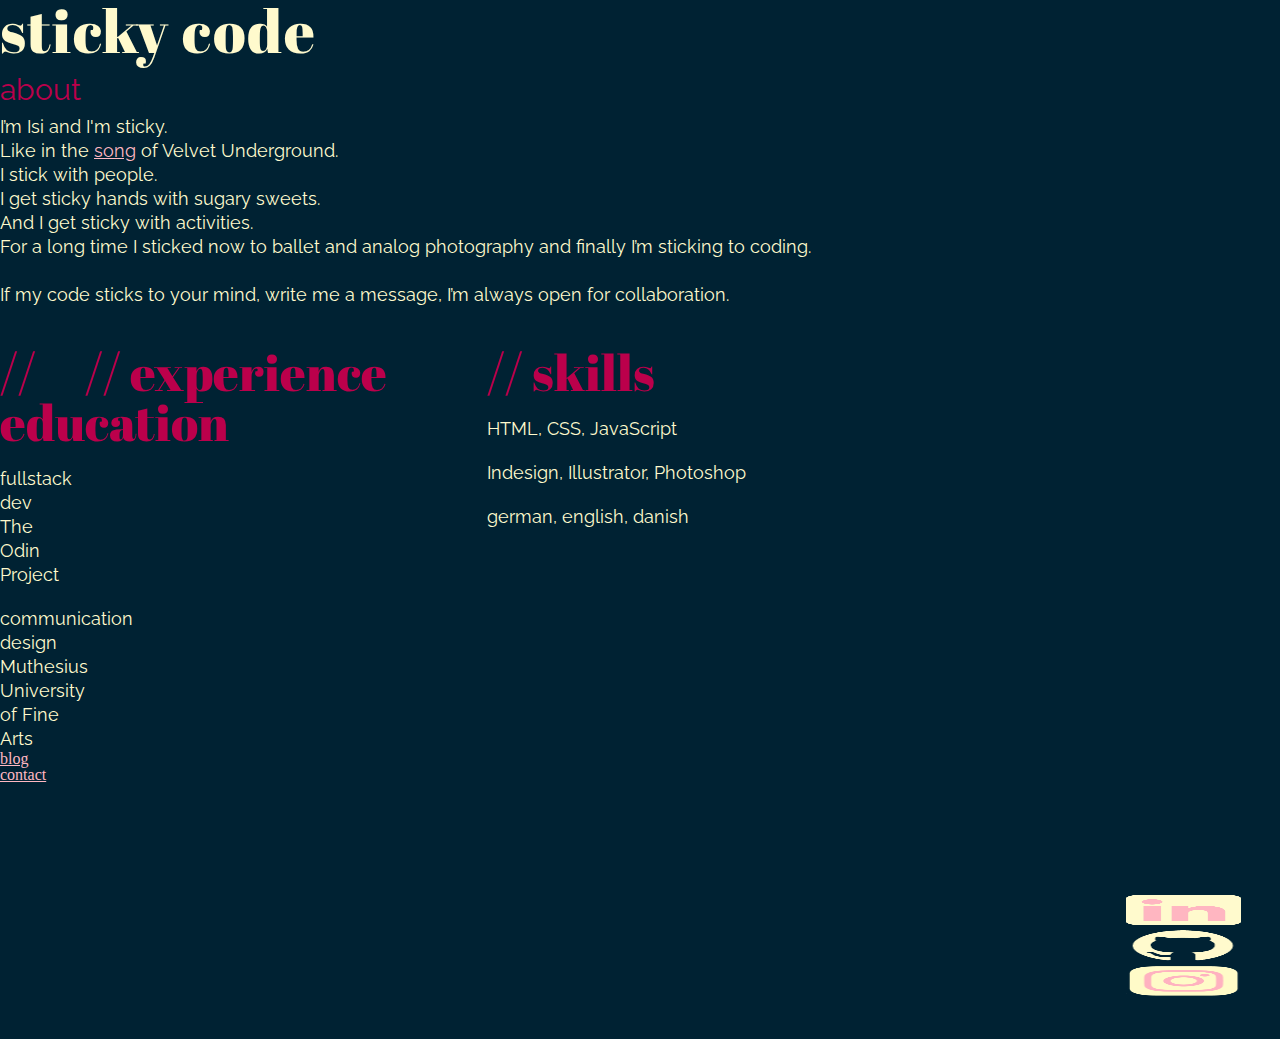
<file: about-me.html>
<!DOCTYPE html>
<html>
<head>
  <meta charset="UTF-8">
  <meta http-equiv="X-UA-Compatible" content="IE=edge">
  <meta name="viewport" content="width=device-width, initial-scale=1.0">
  <title>About me</title>
  <script src="about-me.js" defer></script>
  <link rel="stylesheet" href="debbojangles.css">
  <style>@import url('https://fonts.googleapis.com/css2?family=Abril+Fatface&family=Raleway:wght@300;400&display=swap');</style>

</head>

<body>  
  
        <header class="spacer layer1">
            <h1>sticky code</h1>
        </header>
        <h2>about</h2>
        <div class="sub">
            <p>I’m Isi and I'm sticky. </br>Like in the <a href="https://www.youtube.com/watch?v=Bs0Cc2NnsRU" target="_blank">song</a> of Velvet Underground. </br>I stick with people. </br>I get sticky hands with sugary sweets. </br>And I get sticky with activities. </br>For a long time I sticked now to ballet and analog photography and finally I’m sticking to coding. </br></br>If my code sticks to your mind, write me a message, I’m always open for collaboration.</p>       
        </div>
        <main>
            <div class="tile">
                <h3>// education</h3>
                    <p>fullstack dev<br>The Odin Project</p>
                    <p>communication design<br>Muthesius University of Fine Arts</p>
            </div>

            <div class="tile">
                <h3>// experience</h3>
                    <p></p>
            </div>

            <div class="tile">
                <h3>// skills</h3>
                    <p>HTML, CSS, JavaScript</p>
                    <p>Indesign, Illustrator, Photoshop</p>
                    <p>german, english, danish</p>
            </div>
        </main>

    <footer class="footer">
        <div class="footerul">
            <a href="blog.html" class="footerli">blog</a>
            <a href="mailto:someone@example.com" class="footerli">contact</a>
        </div>
         <div class="icons">
            <a class="icon" href="https://de.linkedin.com/in/isabel-heidekorn" target="_blank" ><img src="./img/LinkedIn_icon.png" width="30px" height="30px" loading="lazy"></a>
            <a class="icon" href="https://github.com/goobergirl87" target="_blank" ><img src="./img/GitHub.png" width="35px" height="35px" loading="lazy"></a>
            <a class="icon" href="https://www.instagram.com/isabel_heidekorn/" target="_blank" ><img src="./img/Insta.png" width="30px" height="30px" loading="lazy"></a>
        </div>
    </footer>
</body>
</html>
</file>
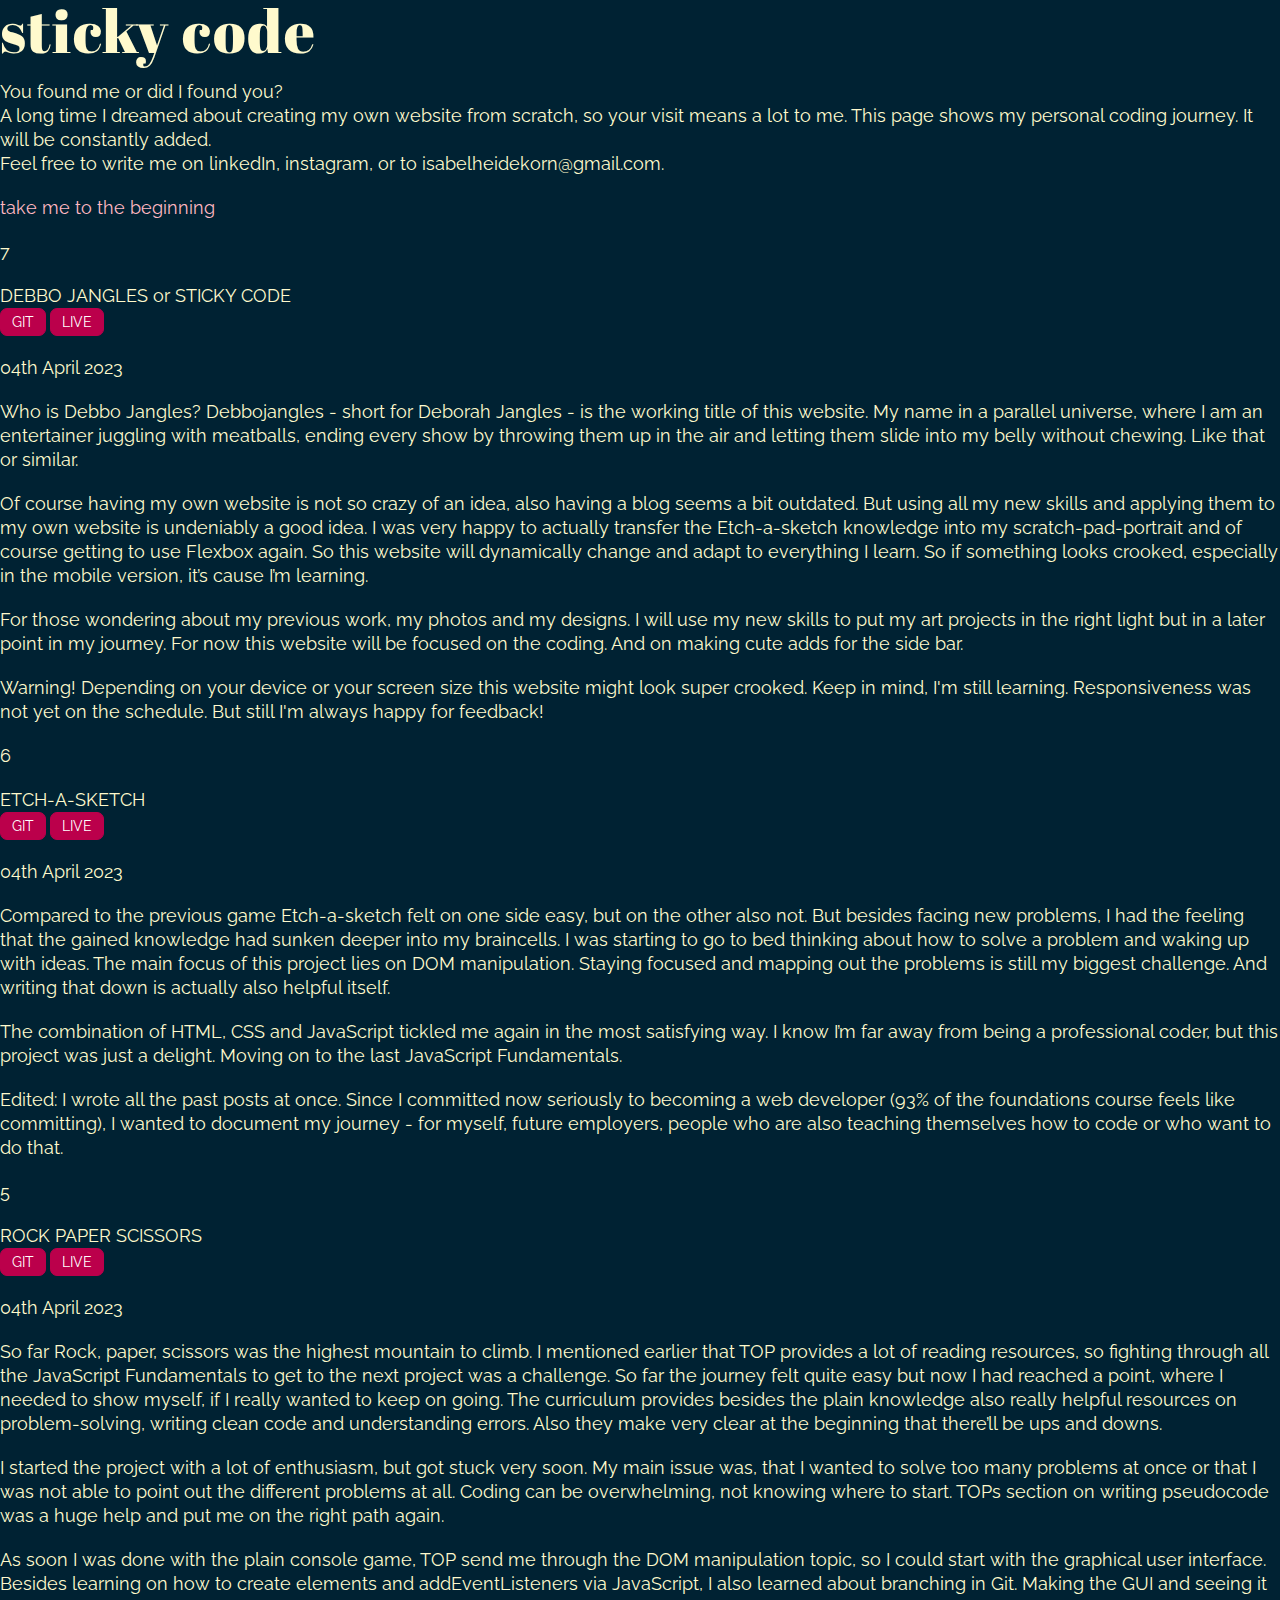
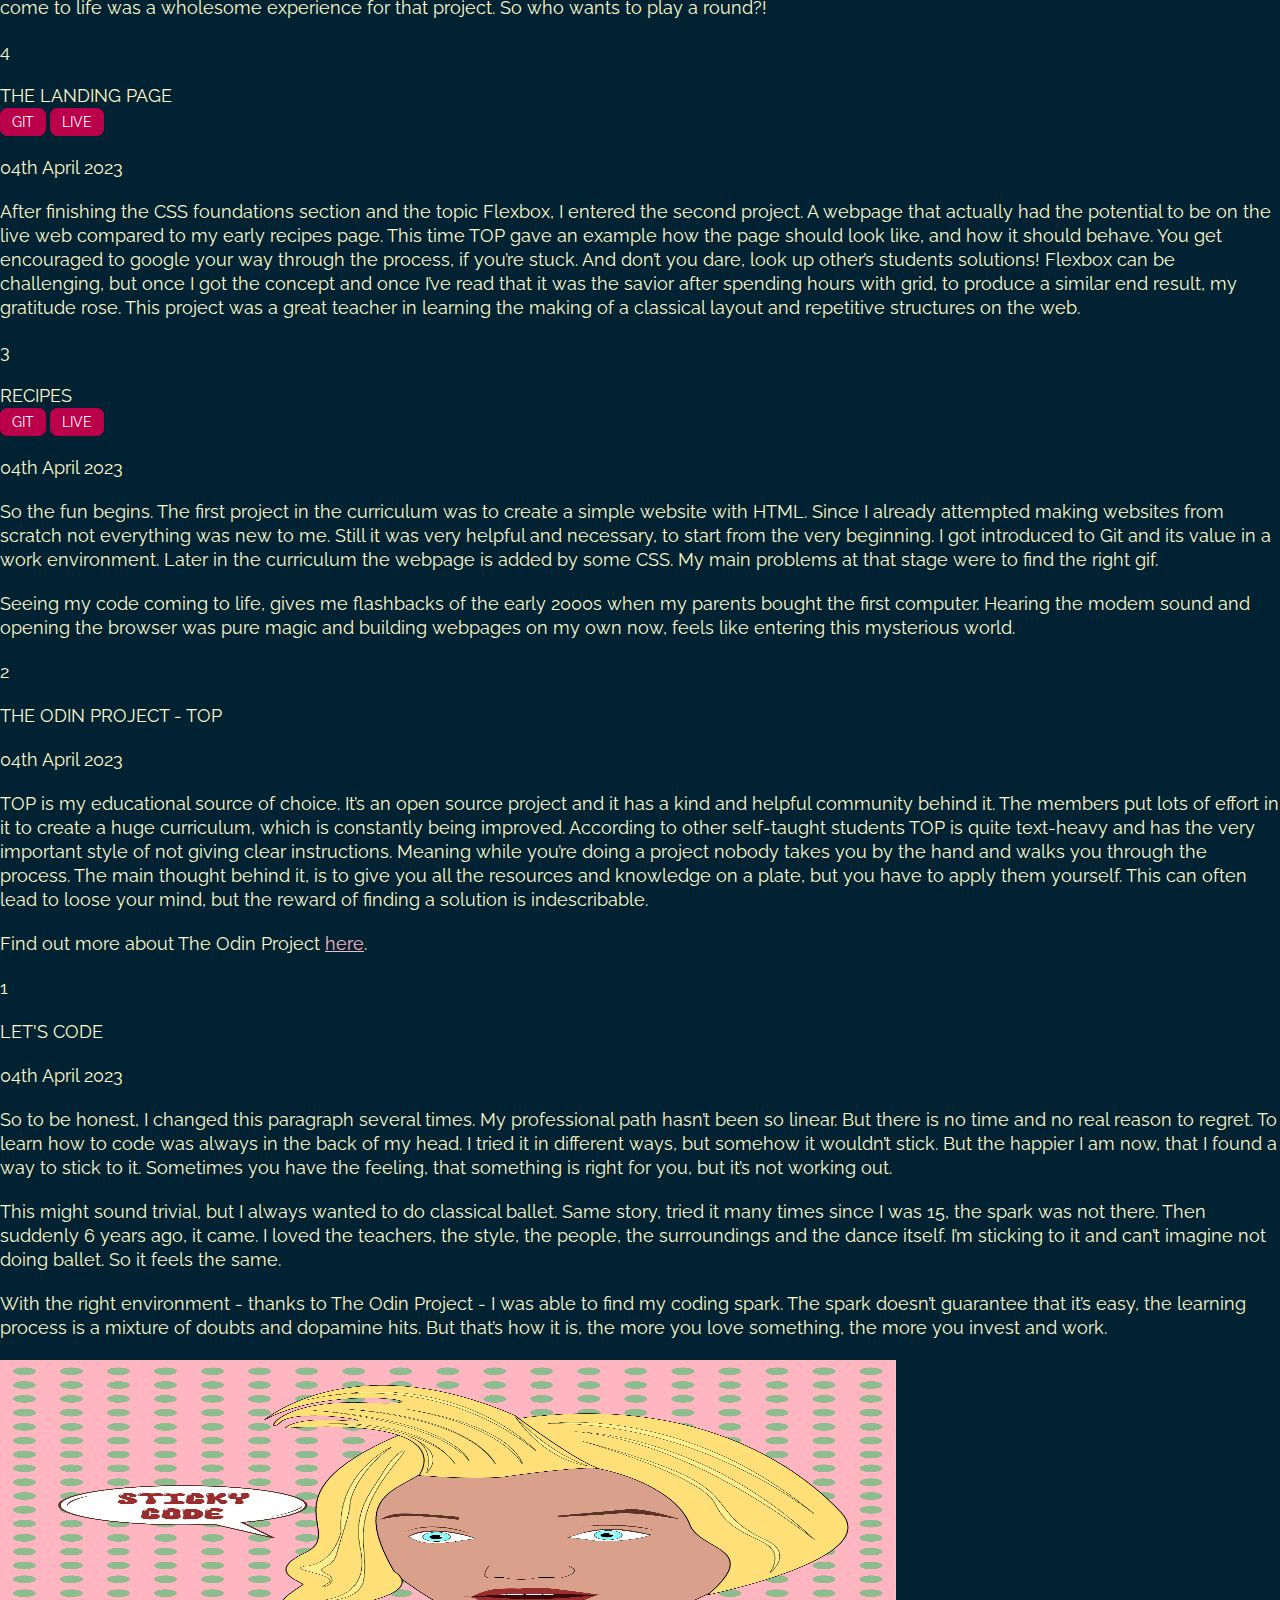
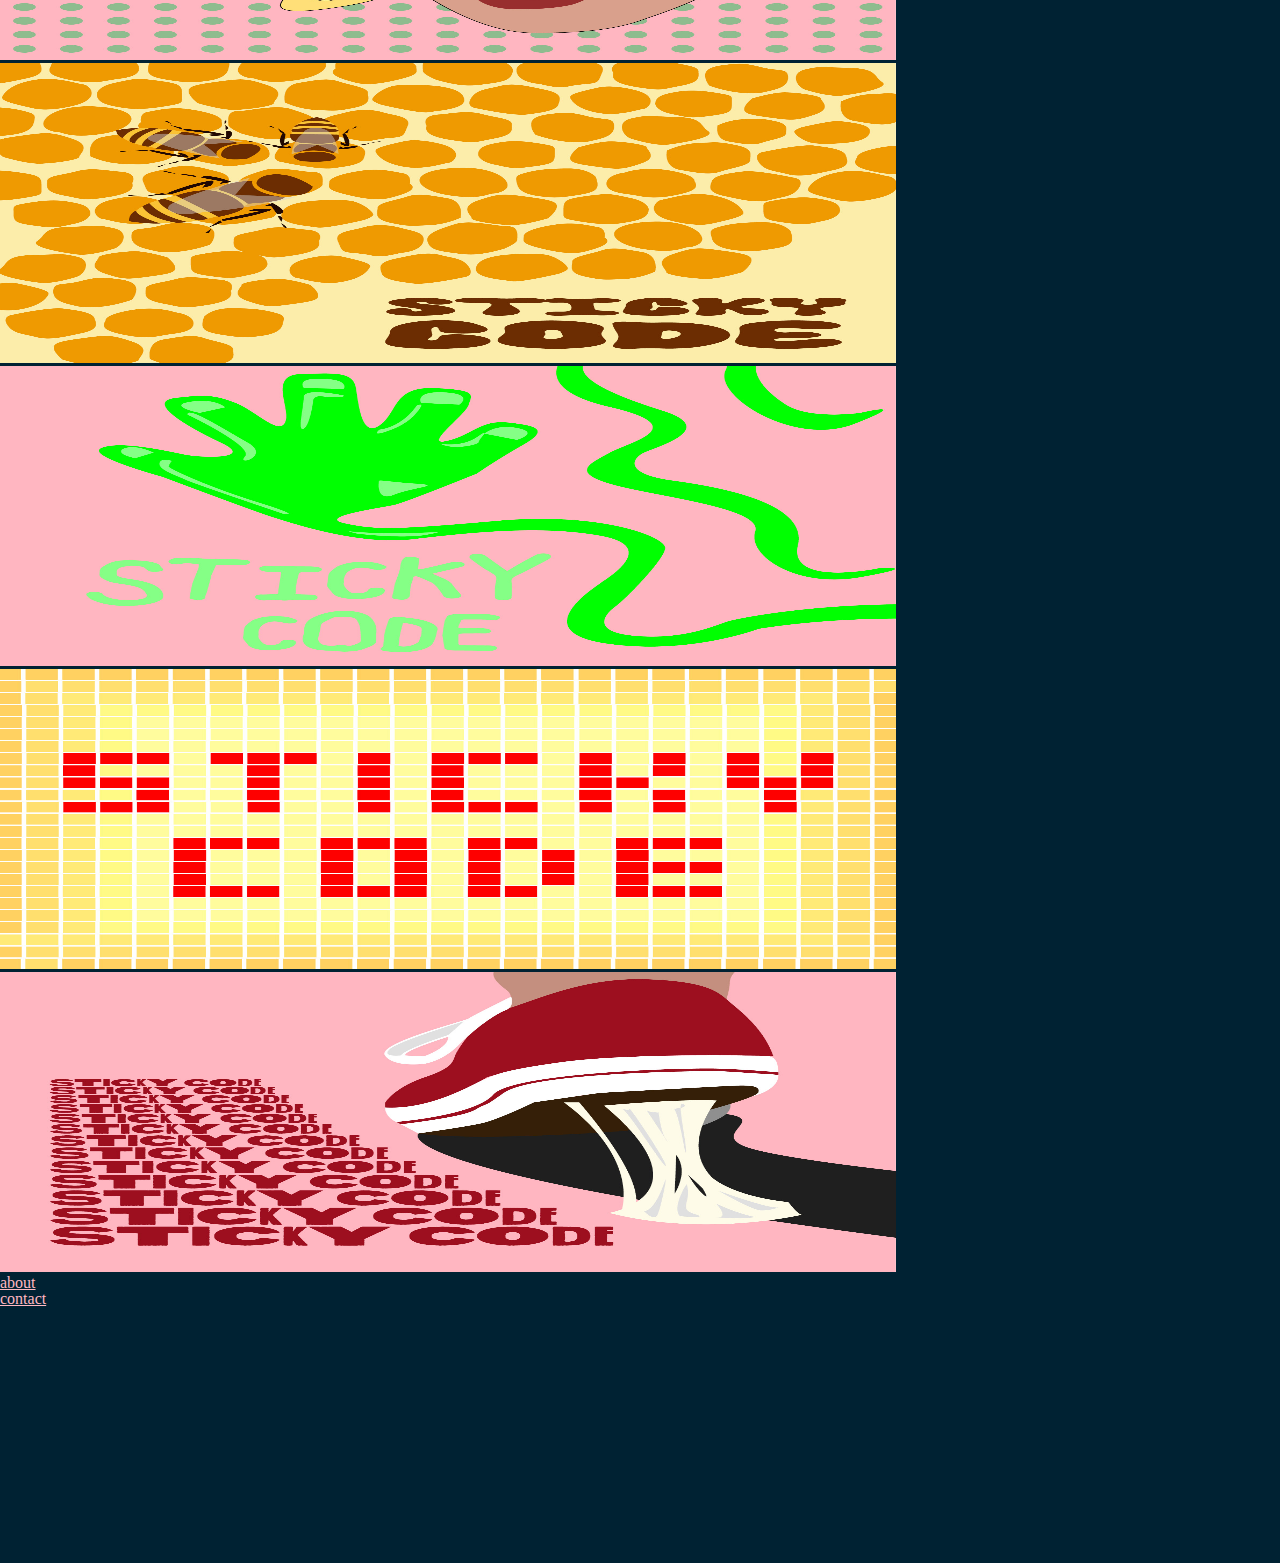
<file: blog.html>
<!DOCTYPE html>
<html>
<head>
  <meta charset="UTF-8">
  <meta http-equiv="X-UA-Compatible" content="IE=edge">
  <meta name="viewport" content="width=device-width, initial-scale=1.0">
  <title>Sticky Blog</title>
  <script src="debbojangles.js" defer></script>
  <link rel="stylesheet" href="debbojangles.css">
  <style>@import url('https://fonts.googleapis.com/css2?family=Abril+Fatface&family=Raleway:wght@300;400&display=swap');</style>
</head>
<body>
    
    <header class="spacer layer3">
        <h1>sticky code</h1>
    </header>
    <div class="sub">
        <p>You found me or did I found you? <br> A long time I dreamed about creating my own website from scratch, so your visit means a lot to me. This page shows my personal coding journey. It will be constantly added. <br>Feel free to write me on linkedIn, instagram, or to isabelheidekorn@gmail.com.</p>
        <p><a id="start">take me to the beginning</a></p>    
    </div>

<div class="middle">

    <div class="main-blog">

        <div class="postconstruct">

            <div class="pcleft">

                <div class="postfirstrow">

                    <div class="postfirstrow-left">
                        <p class="postnumber">7</p>
                        <p class="posttitle">DEBBO JANGLES or STICKY CODE</p>
                    </div>

                    <div class="postfirstrow-right">
                        <a class="button" href="https://github.com/goobergirl87/Debbojangles" target="_blank">GIT</a>
                        <a class="button" href="https://goobergirl87.github.io/odin_new_recipes/" target="_blank">LIVE</a>
                    </div>
                </div>

                <p class="date">04th April 2023</p>
                <p class="posttext">Who is <b>Debbo Jangles</b>? Debbojangles - short for Deborah Jangles - is the working title of this website. My name in a parallel universe, where I am an entertainer juggling with meatballs, ending every show by throwing them up in the air and letting them slide into my belly without chewing. Like that or similar. </p>    
                <p class="posttext">Of course having my own website is not so crazy of an idea, also having a <b>blog</b> seems a bit outdated. But using all my new skills and applying them to my own website is undeniably a good idea. I was very happy to actually transfer the Etch-a-sketch knowledge into my scratch-pad-portrait and of course getting to use Flexbox again. So this website will dynamically change and adapt to everything I learn. So if something looks crooked, especially in the mobile version, it’s cause I’m learning.</p>    
                <p class="posttext">For those wondering about my previous work, my photos and my designs. I will use my new skills to put my art projects in the right light but in a later point in my journey. For now this website will be focused on the coding. And on making cute adds for the side bar.  </p>    
                <p class="posttext"><b>Warning!</b> Depending on your device or your screen size this website might look super crooked. Keep in mind, I'm still learning. Responsiveness was not yet on the schedule. But still I'm always happy for feedback!</p>    

            </div>
        </div>

        <div class="postconstruct">

            <div class="pcleft">

                <div class="postfirstrow">

                    <div class="postfirstrow-left">
                        <p class="postnumber">6</p>
                        <p class="posttitle">ETCH-A-SKETCH</p>
                    </div>

                    <div class="postfirstrow-right">
                        <a class="button" href="https://github.com/goobergirl87/Etch-A-Sketch" target="_blank">GIT</a>
                        <a class="button" href="https://goobergirl87.github.io/Etch-A-Sketch/   " target="_blank">LIVE</a>
                    </div>
                </div>

                <p class="date">04th April 2023</p>
                <p class="posttext">Compared to the previous game Etch-a-sketch felt on one side easy, but on the other also not. But besides facing new problems, I had the feeling that the gained knowledge had sunken deeper into my braincells. I was starting to go to bed thinking about how to solve a problem and waking up with ideas. The main focus of this project lies on <b>DOM manipulation</b>. Staying focused and mapping out the problems is still my biggest challenge. And writing that down is actually also helpful itself. </p>    
                <p class="posttext">The combination of HTML, CSS and JavaScript tickled me again in the most satisfying way. I know I’m far away from being a professional coder, but this project was just a delight. Moving on to the last JavaScript Fundamentals.</p>    
                <p class="posttext">Edited: I wrote all the past posts at once. Since I committed now seriously to becoming a web developer (93% of the foundations course feels like committing), I wanted to document my journey - for myself, future employers, people who are also teaching themselves how to code or who want to do that.</p>    

            </div>
        </div>

        <div class="postconstruct">

            <div class="pcleft">

                <div class="postfirstrow">

                    <div class="postfirstrow-left">
                        <p class="postnumber">5</p>
                        <p class="posttitle">ROCK PAPER SCISSORS</p>
                    </div>

                    <div class="postfirstrow-right">
                        <a class="button" href="https://github.com/goobergirl87/Rock-Paper-Scissors" target="_blank">GIT</a>
                        <a class="button" href="https://goobergirl87.github.io/Rock-Paper-Scissors/" target="_blank">LIVE</a>
                    </div>
                </div>

                <p class="date">04th April 2023</p>
                <p class="posttext">So far Rock, paper, scissors was the highest mountain to climb. I mentioned earlier that TOP provides a lot of reading resources, so fighting through all the JavaScript Fundamentals to get to the next project was a challenge. So far the journey felt quite easy but now I had reached a point, where I needed to show myself, if I really wanted to keep on going. The curriculum provides besides the plain knowledge also really helpful resources on <b>problem-solving, writing clean code and understanding errors</b>. Also they make very clear at the beginning that there’ll be ups and downs. </p>    
                <p class="posttext">I started the project with a lot of enthusiasm, but got stuck very soon. My main issue was, that I wanted to solve too many problems at once or that I was not able to point out the different problems at all. <b>Coding can be overwhelming, not knowing where to start.</b> TOPs section on writing pseudocode was a huge help and put me on the right path again. </p>    
                <p class="posttext">As soon I was done with the plain console game, TOP send me through the DOM manipulation topic, so I could start with the graphical user interface. Besides learning on how to create elements and addEventListeners via JavaScript, I also learned about branching in Git. Making the GUI and seeing it come to life was a <b>wholesome experience</b> for that project. So who wants to play a round?!</p>    

            </div>
        </div>

        <div class="postconstruct">

            <div class="pcleft">

                <div class="postfirstrow">

                    <div class="postfirstrow-left">
                        <p class="postnumber">4</p>
                        <p class="posttitle">THE LANDING PAGE</p>
                    </div>

                    <div class="postfirstrow-right">
                        <a class="button" href="https://github.com/goobergirl87/TOP-Landing-Page" target="_blank">GIT</a>
                        <a class="button" href="https://goobergirl87.github.io/TOP-Landing-Page/" target="_blank">LIVE</a>
                    </div>
                </div>

                <p class="date">04th April 2023</p>
                <p class="posttext">After finishing the CSS foundations section and the topic Flexbox, I entered the second project. A webpage that actually had the potential to be on the live web compared to my early recipes page. This time TOP gave an example how the page should look like, and how it should behave. You get encouraged to google your way through the process, if you’re stuck. And don’t you dare, look up other’s students solutions! <b>Flexbox</b> can be challenging, but once I got the concept and once I’ve read that it was the savior after spending hours with grid, to produce a similar end result, my gratitude rose. This project was a great teacher in learning the making of a classical layout and repetitive structures on the web. </p>    
        
            </div>
        </div> 
        
        <div class="postconstruct">

            <div class="pcleft">

                <div class="postfirstrow">

                    <div class="postfirstrow-left">
                        <p class="postnumber">3</p>
                        <p class="posttitle">RECIPES</p>
                    </div>

                    <div class="postfirstrow-right">
                        <a class="button" href="https://github.com/goobergirl87/odin_new_recipes/" target="_blank">GIT</a>
                        <a class="button" href="https://goobergirl87.github.io/odin_new_recipes/" target="_blank">LIVE</a>
                    </div>
                </div>

                <p class="date">04th April 2023</p>
                <p class="posttext">So the fun begins. The first project in the curriculum was to create a simple website with HTML. Since I already attempted making websites from scratch not everything was new to me. Still it was very helpful and necessary, to start from the very beginning. I got introduced to <b>Git</b> and its value in a work environment. Later in the curriculum the webpage is added by some CSS. My main problems at that stage were to find the right gif. </p>    
                <p class="posttext">Seeing my code coming to life, gives me flashbacks of the early 2000s when my parents bought the first computer. Hearing the modem sound and opening the browser was pure magic and building webpages on my own now, feels like entering this mysterious world. </p> 
            
            </div>
        </div>
        
        <div class="postconstruct">

            <div class="pcleft">

                <div class="postfirstrow">

                    <div class="postfirstrow-left">
                        <p class="postnumber">2</p>
                        <p class="posttitle">THE ODIN PROJECT - TOP</p>
                    </div>

                    <div class="postfirstrow-right">
                    </div>
                </div>

                <p class="date">04th April 2023</p>
                <p class="posttext">TOP is my educational source of choice. It’s an open source project and it has a kind and helpful community behind it. The members put lots of effort in it to create a huge curriculum, which is constantly being improved. According to other self-taught students TOP is quite text-heavy and has the very important style of not giving clear instructions. Meaning while you’re doing a project nobody takes you by the hand and walks you through the process. The main thought behind it, is to give you all the resources and knowledge on a plate, but you have to apply them yourself. This can often lead to loose your mind, but the reward of finding a solution is indescribable.  </p>
                <p class="posttext">Find out more about <b>The Odin Project</b>  <a href="https://www.theodinproject.com/faq" target="_blank">here</a>.</p>
            </div>

        </div>

        <div class="postconstruct">

            <div class="pcleft">

                <div class="postfirstrow">

                    <div class="postfirstrow-left">
                        <p class="postnumber">1</p>
                        <p class="posttitle">LET'S CODE</p>
                    </div>

                    <div class="postfirstrow-right">
                    </div>
                </div>

                <p class="date">04th April 2023</p>
                <p class="posttext">So to be honest, I changed this paragraph several times. My professional path hasn’t been so linear. But there is no time and no real reason to regret. To learn how to code was always in the back of my head. I tried it in different ways, but somehow it wouldn’t stick. But the happier I am now, that I found a way to stick to it. Sometimes you have the feeling, that something is right for you, but it’s not working out. </p>    
                <p class="posttext">This might sound trivial, but I always wanted to do classical ballet. Same story, tried it many times since I was 15, the spark was not there. Then suddenly 6 years ago, it came. I loved the teachers, the style, the people, the surroundings and the dance itself. I’m sticking to it and can’t imagine not doing ballet. So it feels the same. </p> 
                <p class="posttext">With the right environment - thanks to The Odin Project - I was able to find my coding spark. The spark doesn’t guarantee that it’s easy, the learning process is a mixture of doubts and dopamine hits. But that’s how it is, the more you love something, the more you invest and work. </p> 

            </div>
        </div>

        <p id="page-bottom"></p>

    </div>
    
    <div class="side">
        <img class="ads" src="./img/sticky_ad_5.jpg" width="300px" height="300px">
        <img class="ads" src="./img/sticky_ad_3.jpg" width="300px" height="300px">
        <img class="ads" src="./img/sticky_ad_2.jpg" width="300px" height="300px">
        <img class="ads" src="./img/sticky_ad_4.jpg" width="300px" height="300px">
        <img class="ads" src="./img/sticky_ad_1.jpg" width="300px" height="300px">
    </div>


</div>

<footer class="footer">
    <div class="footerul">
        <a href="about-me.html" class="footerli">about</a>
        <a href="mailto:someone@example.com" class="footerli">contact</a>
    </div>
     <div class="icons">
        <a class="icon" href="https://de.linkedin.com/in/isabel-heidekorn" target="_blank" ><img src="./img/LinkedIn_icon.png" width="30px" height="30px" loading="lazy"></a>
        <a class="icon" href="https://github.com/goobergirl87" target="_blank" ><img src="./img/GitHub.png" width="35px" height="35px" loading="lazy"></a>
        <a class="icon" href="https://www.instagram.com/isabel_heidekorn/" target="_blank" ><img src="./img/Insta.png" width="30px" height="30px" loading="lazy"></a>
    </div>
</footer>


</body>
</html>
</file>
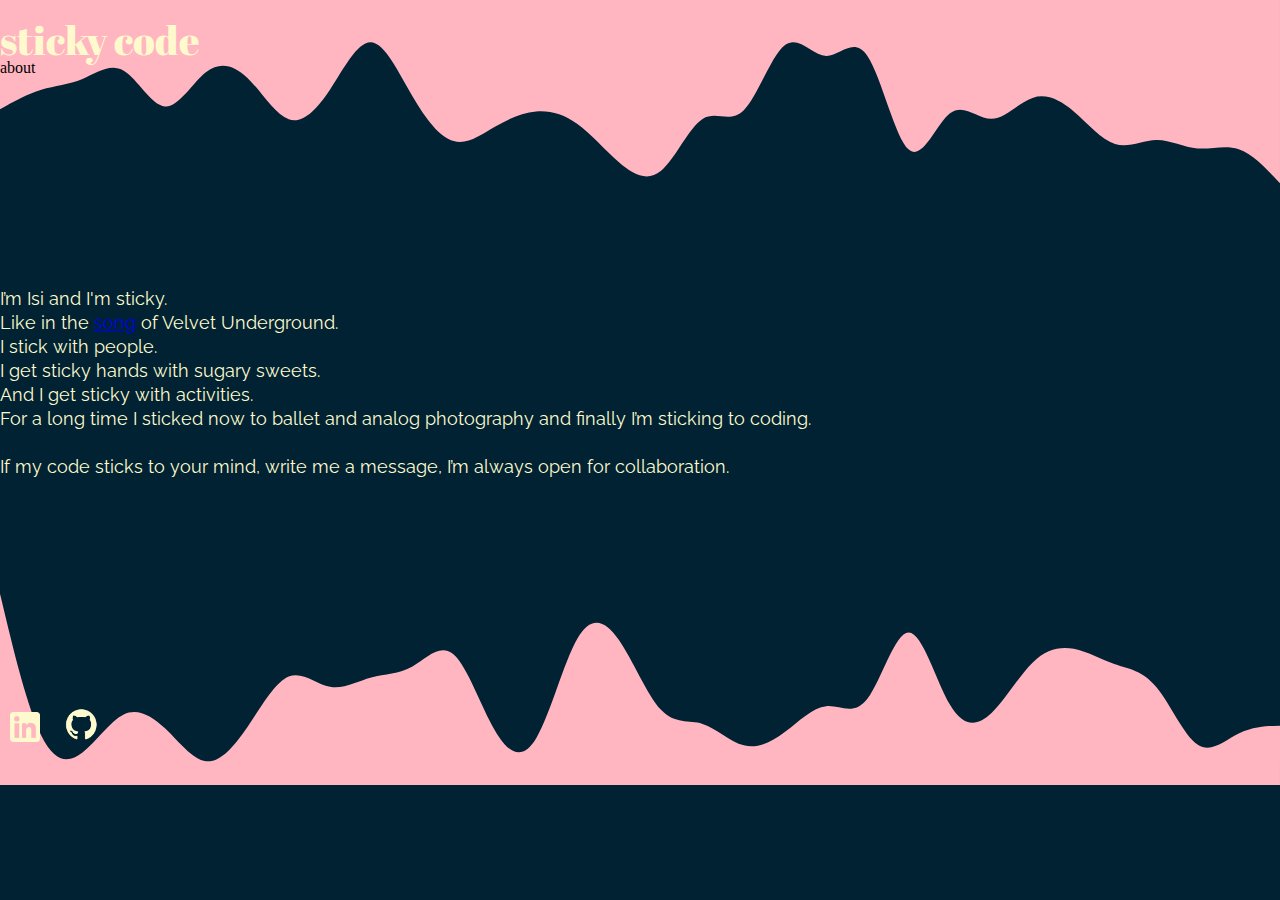
<file: debbodemo.html>
<!DOCTYPE html>
<html>
<head>
  <meta charset="UTF-8">
  <meta http-equiv="X-UA-Compatible" content="IE=edge">
  <meta name="viewport" content="width=device-width, initial-scale=1.0">
  <title>About me</title>
  <script src="about-me.js" defer></script>
  <link rel="stylesheet" href="debbodemo.css">
  <style>@import url('https://fonts.googleapis.com/css2?family=Abril+Fatface&family=Raleway:wght@300;400&display=swap');</style>

</head>

<body>  
  
        <header class="spacer layer3">
            <h1>sticky code</h1>
            <h2>about</h2>
        </header>

        <div class="sub">
            <p>I’m Isi and I'm sticky. </br>Like in the <a href="https://www.youtube.com/watch?v=Bs0Cc2NnsRU" target="_blank">song</a> of Velvet Underground. </br>I stick with people. </br>I get sticky hands with sugary sweets. </br>And I get sticky with activities. </br>For a long time I sticked now to ballet and analog photography and finally I’m sticking to coding. </br></br>If my code sticks to your mind, write me a message, I’m always open for collaboration.</p>       
        </div>
        <main>

        </main>

    <footer class="spacer layer4">
        <div class="icons">
            <a class="icon" href="https://de.linkedin.com/in/isabel-heidekorn" target="_blank" ><img src="./img/LinkedIn_icon.png" width="30px" height="30px" loading="lazy"></a>
            <a class="icon" href="https://github.com/goobergirl87" target="_blank" ><img src="./img/GitHub.png" width="35px" height="35px" loading="lazy"></a>
        </div>
    </footer>
</body>
</html>
</file>
<file: debbojangles.css>
/* http://meyerweb.com/eric/tools/css/reset/ 
   v2.0 | 20110126
   License: none (public domain)
*/

html,
body,
div,
span,
applet,
object,
iframe,
h1,
h2,
h3,
h4,
h5,
h6,
p,
blockquote,
pre,
a,
abbr,
acronym,
address,
big,
cite,
code,
del,
dfn,
em,
img,
ins,
kbd,
q,
s,
samp,
small,
strike,
strong,
sub,
sup,
tt,
var,
b,
u,
i,
center,
dl,
dt,
dd,
ol,
ul,
li,
fieldset,
form,
label,
legend,
table,
caption,
tbody,
tfoot,
thead,
tr,
th,
td,
article,
aside,
canvas,
details,
embed,
figure,
figcaption,
footer,
header,
hgroup,
menu,
nav,
output,
ruby,
section,
summary,
time,
mark,
audio,
video {
  margin: 0;
  padding: 0;
  border: 0;
  font-size: 100%;
  font: inherit;
  vertical-align: baseline;
}
/* HTML5 display-role reset for older browsers */
article,
aside,
details,
figcaption,
figure,
footer,
header,
hgroup,
menu,
nav,
section {
  display: block;
}
body {
  line-height: 1;
}
ol,
ul {
  list-style: none;
}
blockquote,
q {
  quotes: none;
}
blockquote:before,
blockquote:after,
q:before,
q:after {
  content: "";
  content: none;
}
table {
  border-collapse: collapse;
  border-spacing: 0;
}

body {
  background-color: #002233;
}

html {
  scroll-behavior: smooth;
}

p {
  color: lemonchiffon;
  font-family: Raleway, sansserif;
  font-size: 18px;
  line-height: 1.5rem;
  margin-top: 20px;
}

a {
  color: #ffb8c2;
}

header {
  display: flex;
  justify-content: space-between;
  position: sticky;
  top: 0;
}

ul li {
  display: inline;
}

header > ul {
  margin: 40px 20px 0px 0px;
}

header > ul > li > a {
  color: lemonchiffon;
  font-family: Abril Fatface, sansserif;
  margin-right: 20px;
  font-size: 20px;
  letter-spacing: 0.7px;
  text-decoration: none;
}

.spacer-top {
  aspect-ratio: 960/150;
  width: 100%;
  background-repeat: no-repeat;
  background-position: top;
  background-size: cover;
}

.layer-top {
  background-image: url("./img/layer-top.svg");
}

.logo {
  color: #bb004b;
  font-family: Abril Fatface, serif;
  font-size: 40px;
  text-align: left;
  margin: 40px 0px 0px 40px;
  text-decoration: none;
}

.title {
  grid-column: 2 / 4;
  grid-row: 1;
  justify-self: center;
  align-self: center;
  padding-bottom: 200px;
  margin-top: 80px;
}

h1 {
  color: #fffacd;
  font-family: Abril Fatface, serif;
  font-size: 60px;
  letter-spacing: 0.1rem;
}

h2 {
  color: #bb004b;
  font-family: Raleway, sansserif;
  font-size: 30px;
  margin-top: 15px;
  margin-bottom: -10px;
}

h3 {
  color: #bb004b;
  font-family: Abril Fatface, serif;
  font-size: 50px;
  grid-column: 1;
  grid-row: 1;
  padding-top: 40px;
}

h4 {
  color: #ffb6c1;
  font-family: Raleway, sansserif;
  font-size: 25px;
}

main {
  display: grid;
  grid-template-columns: 75px 1fr 1fr 1fr;
  grid-template-rows: repeat(6 1fr);
  column-gap: 10px;
  row-gap: 150px;
}

.lazy-gif {
  filter: (20px) blur;
}

/* .section-hidden {
  opacity: 0;
  transform: translateY(15rem);
} */

.skills-section {
  grid-column: 2 / 5;
  grid-row: 2;
  display: grid;
  grid-template-columns: 1fr 1fr 1fr 1fr;
  grid-template-rows: 1fr 1fr;
}

.skills-side {
  grid-column: 2 / 4;
  grid-row: 1;
}

.skill-icon {
  width: 60px;
  padding-top: 20px;
}

.projects-section {
  grid-column: 2 / 5;
  grid-row: 3;
  display: grid;
  grid-template-columns: 1fr 1fr 1fr 1fr;
  grid-template-rows: 180px 2fr 1fr 2fr 1fr 2fr 1fr 2fr 1fr 2fr 1fr;
  row-gap: 50px;
  column-gap: 30px;
}

.project {
  grid-column: 1 / 5;
  display: grid;
  grid-template-columns: 30px 1fr 2fr;
  grid-template-rows: 30px 160px 1fr;
  border-left: 1px solid lightpink;
}

.one {
  grid-row: 2;
}

.two {
  grid-row: 4;
}

.three {
  grid-row: 6;
}

.four {
  grid-row: 8;
}

.five {
  grid-row: 10;
}

.project-description {
  grid-column: 2;
  grid-row: 1 / 5;
  display: flex;
  flex-direction: column;
}

.project-description p {
  padding-right: 50px;
}

img {
  width: 70%;
  grid-column: 3;
  grid-row: 1 / 3;
}

.about-section {
  grid-column: 2 / 5;
  grid-row: 6;
  display: grid;
  grid-template-columns: 1fr 1fr 1fr 1fr;
  grid-template-rows: 1fr 1fr;
}

.about-section div {
  grid-column: 2 / 4;
  grid-row: 1;
}

footer {
  display: grid;
  grid-template-columns: 75px 1fr 1fr 1fr 1fr;
  grid-template-rows: 1fr 1fr;
}

.icons {
  align-items: center;
  justify-self: end;
  padding: 0px 0px 40px 0px;
  grid-column: 5;
  grid-row: 2;
}

.icons a {
  margin: 0px 10px;
}

.spacer-bottom {
  aspect-ratio: 960/502;
  width: 100%;
  background-repeat: no-repeat;
  background-position: bottom;
  background-size: cover;
}

.layer-bottom {
  background-image: url("./img/layer-bottom-new.svg");
}

.contact-section {
  grid-column: 2 / 6;
  display: grid;
  grid-template-columns: 1fr 1fr 1fr 1fr;
  grid-template-rows: 1fr 20px;
  margin-top: 200px;
}

.contact-section h3 {
  color: #002233;
}

.contact-section p {
  grid-column: 2 / 4;
  grid-row: 2;
  color: #bb004b;
}

.contact-section div {
  grid-column: 2 / 4;
  grid-row: 1;
}

button,
input,
textarea {
  font-family: Raleway, sansserif;
  font-size: 100%;
  margin-top: 20px;
}

input {
  background: none;
  border: none;
  border-bottom: 1px solid #3c673c;
}

input::placeholder {
  opacity: 0.5;
  color: #3c673c;
}

input:focus {
  border: none;
}

textarea {
  background: rgb(255, 255, 255, 0.5);
}

form {
  display: flex;
  flex-direction: column;
}

.button-row {
  grid-column: 2;
  grid-row: 3;
  margin-top: 20px;
}

.button {
  background-color: #bb004b;
  border-radius: 7px;
  border: 1px solid #bb004b;
  display: inline-block;
  cursor: pointer;
  color: #ffffff;
  font-family: Raleway, sansserif;
  font-size: 14px;
  padding: 6px 11px;
  text-decoration: none;
  text-shadow: 0px 1px 0px #bb004b;
  height: fit-content;
  width: fit-content;
}
.button:hover {
  background-color: #db005b;
}
.button:active {
  position: relative;
  top: 1px;
}

#skills,
#about {
  scroll-margin-top: 250px;
}
#projects {
  scroll-margin-top: 150px;
}
#contact {
  scroll-margin-top: 130px;
}

@media (max-width: 900px) {
  .project {
    display: block;
    border-left: 1px solid lightpink;
    margin: 0px 0px 150px 20px;
    padding-left: 20px;
  }

  img {
    width: 90%;
    margin-top: 30px;
  }

  main,
  footer,
  .skills-section,
  .about-section,
  .projects-section,
  .contact-section {
    display: block;
    padding-left: 20px;
    margin-bottom: 150px;
    margin-right: 40px;
  }

  .about-section {
    margin-right: 40px;
  }

  .projects-section h3 {
    margin-bottom: 40px;
  }
  .contact-section div {
    margin-right: 40px;
  }
  .contact-section h3 {
    color: #bb004b;
  }

  header {
    flex-direction: column;
  }
  ul {
    display: flex;
    flex-direction: column;
  }

  li {
    margin: 10px 0px 0px 40px;
  }

  h1 {
    text-align: right;
    font-size: 50px;
  }

  h2 {
    text-align: right;
    font-size: 30px;
  }

  .title p {
    text-align: right;
  }
}
</file>
<file: debbodemo.css>
/* http://meyerweb.com/eric/tools/css/reset/ 
   v2.0 | 20110126
   License: none (public domain)
*/

html, body, div, span, applet, object, iframe,
h1, h2, h3, h4, h5, h6, p, blockquote, pre,
a, abbr, acronym, address, big, cite, code,
del, dfn, em, img, ins, kbd, q, s, samp,
small, strike, strong, sub, sup, tt, var,
b, u, i, center,
dl, dt, dd, ol, ul, li,
fieldset, form, label, legend,
table, caption, tbody, tfoot, thead, tr, th, td,
article, aside, canvas, details, embed, 
figure, figcaption, footer, header, hgroup, 
menu, nav, output, ruby, section, summary,
time, mark, audio, video {
	margin: 0;
	padding: 0;
	border: 0;
	font-size: 100%;
	font: inherit;
	vertical-align: baseline;
}
/* HTML5 display-role reset for older browsers */
article, aside, details, figcaption, figure, 
footer, header, hgroup, menu, nav, section {
	display: block;
}
body {
	line-height: 1;
}
ol, ul {
	list-style: none;
}
blockquote, q {
	quotes: none;
}
blockquote:before, blockquote:after,
q:before, q:after {
	content: '';
	content: none;
}
table {
	border-collapse: collapse;
	border-spacing: 0;
}


body {
    background-color: #002233;
    display: flex;
    flex-direction: column;
    flex-wrap: wrap;
}


footer {
    display: flex;
    justify-content: space-between;
    align-items: flex-end;
}

.footerul {
    align-items: center;
    padding: 0px 0px 40px 40px;
}

.icons {
    align-items: center;
    padding: 0px 40px 40px 0px;
}

.footerli {
    color: lemonchiffon;
    font-family: Abril Fatface, sansserif;
    margin-right: 20px;
    font-size: 20px;
    letter-spacing: 0.7px;
    text-decoration: none;
}

.footerli:hover {
    color:#515151;
}

header {
}

.spacer {
        aspect-ratio: 960/200;
        width: 100%;
        background-repeat: no-repeat;
        background-position: center;
        background-size: cover;
    }

.layer3 {
    background-image: url('./img/layer3.svg');

    }

.layer4 {
        background-image: url('./img/layer4.svg');
    }

h1 {
    color: #fffacd;
    font-family: Abril Fatface, serif;
    font-size: 40px;
    text-align: left;
    margin-top: 20px;
}

p {
    color: lemonchiffon;
    font-family: Raleway, sansserif;
    font-size: 18px;
    line-height: 1.5rem;
    margin-top: 20px;
}


html {
    scroll-behavior: smooth;
  }

.icon {
    margin: 0px 10px;
}

main {
    display: flex;
    flex-wrap: wrap;
    margin: 20px;
    justify-content: center;
}
</file>
